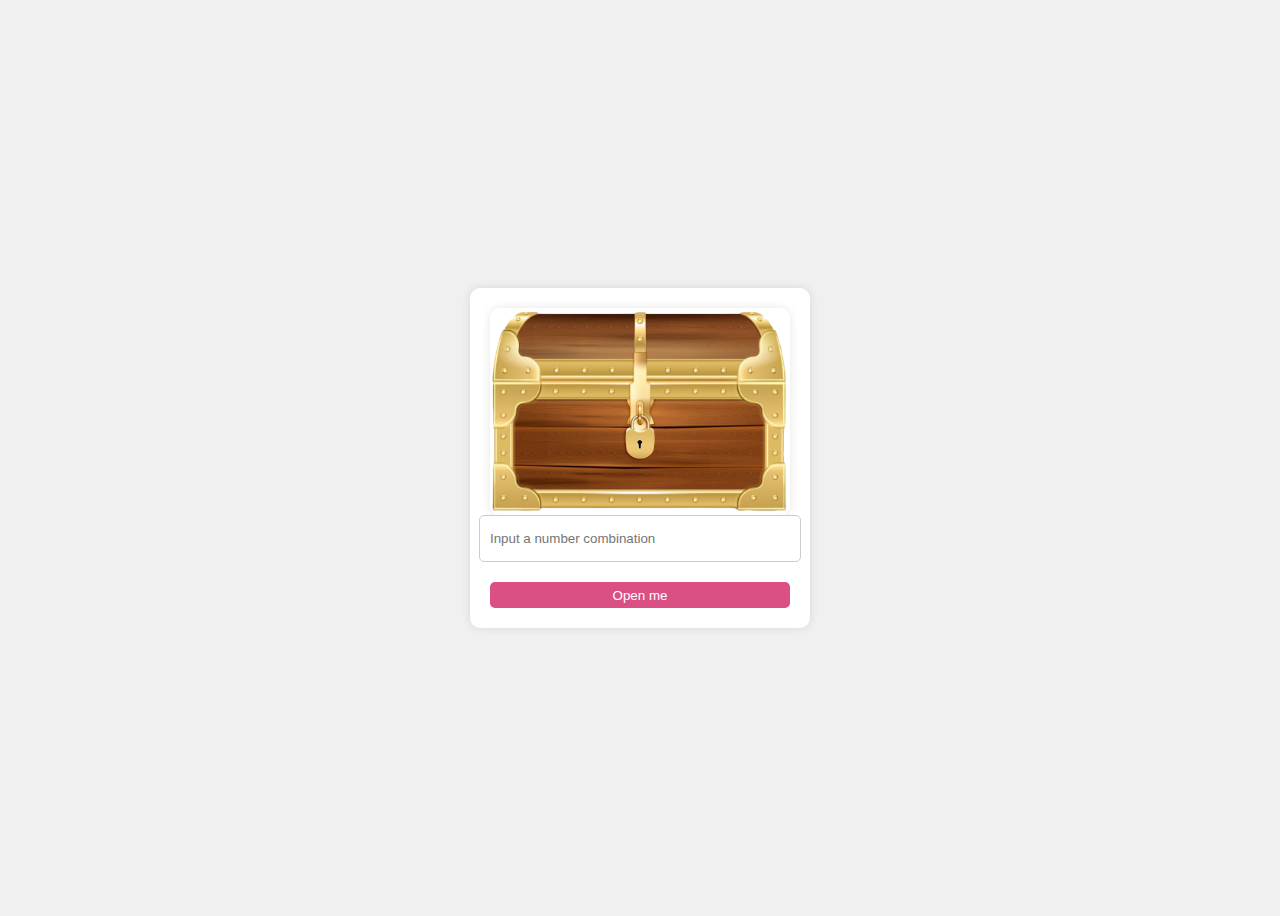
<file: index.html>
<!DOCTYPE html>
<html lang="en">
<head>
    <meta charset="UTF-8">
    <meta name="viewport" content="width=device-width, initial-scale=1.0">
    <title>Berankas</title>
    <link rel="stylesheet" href="berankas.css">
</head>
<body>
    <div class="container">
        <div class="berankas">
            <img src="image1.png" alt="Berankas" class="chest">
            <input type="number" id="password" placeholder="Input a number combination">
            <button id="open-btn">Open me</button>
        </div>
    </div>

    <script src="berankas.js"></script>
</body>
</html>
</file>
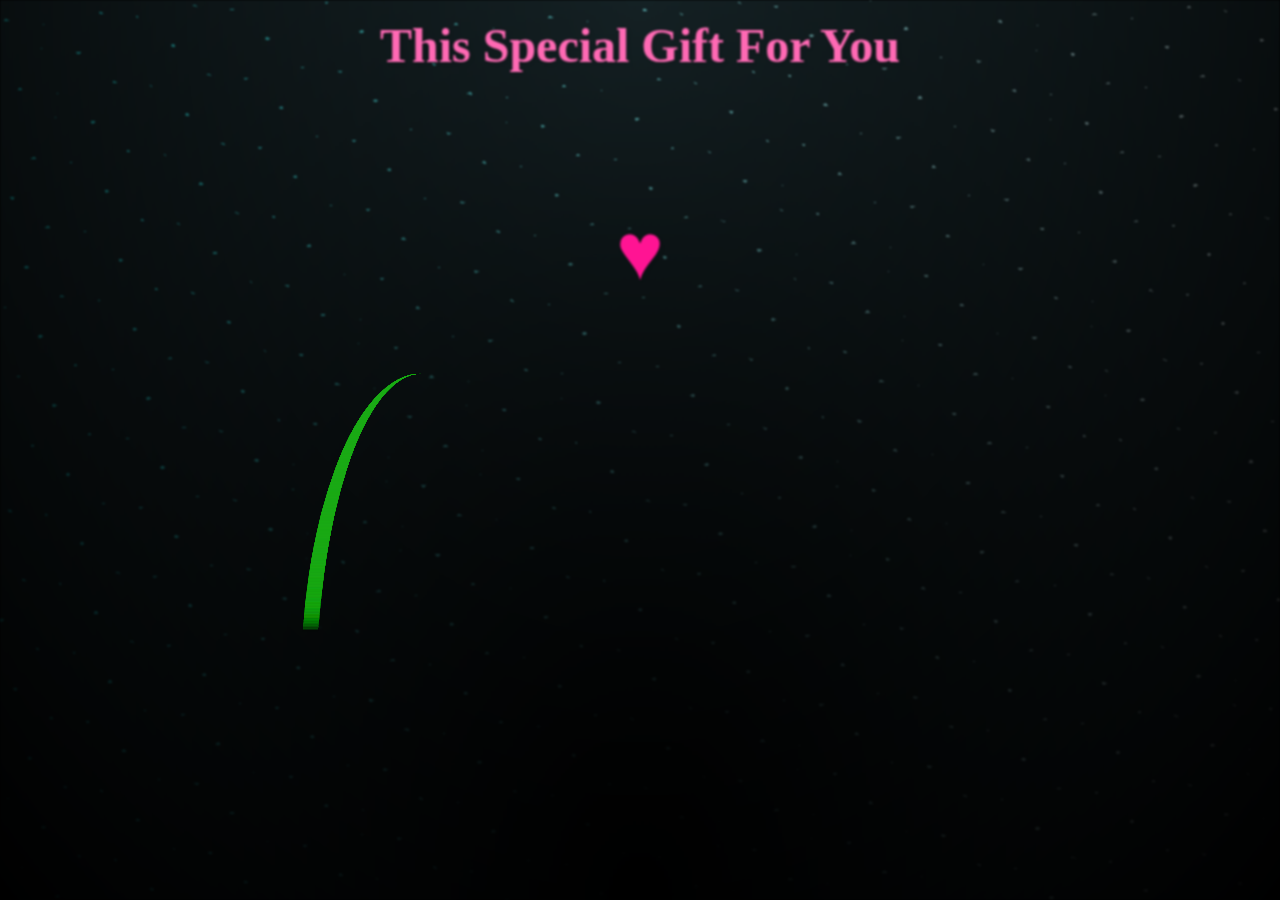
<file: flowers/index.html>
<!DOCTYPE html>
<html lang="en" >
<head>
  <meta charset="UTF-8">
  <title>blossoming flower at magical night</title>
  <link rel="stylesheet" href="./style.css">

</head>
<body>


<body class="not-loaded">
  <div class="night">

    <h1 class="text">This Special Gift For You</h1>
  </div>
  <div class="flowers">
    <div class="flower flower--1">
      <div class="flower__leafs flower__leafs--1">
        <div class="flower__leaf flower__leaf--1"></div>
        <div class="flower__leaf flower__leaf--2"></div>
        <div class="flower__leaf flower__leaf--3"></div>
        <div class="flower__leaf flower__leaf--4"></div>
        <div class="flower__white-circle"></div>

        <div class="flower__light flower__light--1"></div>
        <div class="flower__light flower__light--2"></div>
        <div class="flower__light flower__light--3"></div>
        <div class="flower__light flower__light--4"></div>
        <div class="flower__light flower__light--5"></div>
        <div class="flower__light flower__light--6"></div>
        <div class="flower__light flower__light--7"></div>
        <div class="flower__light flower__light--8"></div>

      </div>
      <div class="flower__line">
        <div class="flower__line__leaf flower__line__leaf--1"></div>
        <div class="flower__line__leaf flower__line__leaf--2"></div>
        <div class="flower__line__leaf flower__line__leaf--3"></div>
        <div class="flower__line__leaf flower__line__leaf--4"></div>
        <div class="flower__line__leaf flower__line__leaf--5"></div>
        <div class="flower__line__leaf flower__line__leaf--6"></div>
      </div>
    </div>

    <div class="flower flower--2">
      <div class="flower__leafs flower__leafs--2">
        <div class="flower__leaf flower__leaf--1"></div>
        <div class="flower__leaf flower__leaf--2"></div>
        <div class="flower__leaf flower__leaf--3"></div>
        <div class="flower__leaf flower__leaf--4"></div>
        <div class="flower__white-circle"></div>

        <div class="flower__light flower__light--1"></div>
        <div class="flower__light flower__light--2"></div>
        <div class="flower__light flower__light--3"></div>
        <div class="flower__light flower__light--4"></div>
        <div class="flower__light flower__light--5"></div>
        <div class="flower__light flower__light--6"></div>
        <div class="flower__light flower__light--7"></div>
        <div class="flower__light flower__light--8"></div>

      </div>
      <div class="flower__line">
        <div class="flower__line__leaf flower__line__leaf--1"></div>
        <div class="flower__line__leaf flower__line__leaf--2"></div>
        <div class="flower__line__leaf flower__line__leaf--3"></div>
        <div class="flower__line__leaf flower__line__leaf--4"></div>
      </div>
    </div>

    <div class="flower flower--3">
      <div class="flower__leafs flower__leafs--3">
        <div class="flower__leaf flower__leaf--1"></div>
        <div class="flower__leaf flower__leaf--2"></div>
        <div class="flower__leaf flower__leaf--3"></div>
        <div class="flower__leaf flower__leaf--4"></div>
        <div class="flower__white-circle"></div>

        <div class="flower__light flower__light--1"></div>
        <div class="flower__light flower__light--2"></div>
        <div class="flower__light flower__light--3"></div>
        <div class="flower__light flower__light--4"></div>
        <div class="flower__light flower__light--5"></div>
        <div class="flower__light flower__light--6"></div>
        <div class="flower__light flower__light--7"></div>
        <div class="flower__light flower__light--8"></div>

      </div>
      <div class="flower__line">
        <div class="flower__line__leaf flower__line__leaf--1"></div>
        <div class="flower__line__leaf flower__line__leaf--2"></div>
        <div class="flower__line__leaf flower__line__leaf--3"></div>
        <div class="flower__line__leaf flower__line__leaf--4"></div>
      </div>
    </div>

    <div class="grow-ans" style="--d:1.2s">
      <div class="flower__g-long">
        <div class="flower__g-long__top"></div>
        <div class="flower__g-long__bottom"></div>
      </div>
    </div>

    <div class="growing-grass">
      <div class="flower__grass flower__grass--1">
        <div class="flower__grass--top"></div>
        <div class="flower__grass--bottom"></div>
        <div class="flower__grass__leaf flower__grass__leaf--1"></div>
        <div class="flower__grass__leaf flower__grass__leaf--2"></div>
        <div class="flower__grass__leaf flower__grass__leaf--3"></div>
        <div class="flower__grass__leaf flower__grass__leaf--4"></div>
        <div class="flower__grass__leaf flower__grass__leaf--5"></div>
        <div class="flower__grass__leaf flower__grass__leaf--6"></div>
        <div class="flower__grass__leaf flower__grass__leaf--7"></div>
        <div class="flower__grass__leaf flower__grass__leaf--8"></div>
        <div class="flower__grass__overlay"></div>
      </div>
    </div>

    <div class="growing-grass">
      <div class="flower__grass flower__grass--2">
        <div class="flower__grass--top"></div>
        <div class="flower__grass--bottom"></div>
        <div class="flower__grass__leaf flower__grass__leaf--1"></div>
        <div class="flower__grass__leaf flower__grass__leaf--2"></div>
        <div class="flower__grass__leaf flower__grass__leaf--3"></div>
        <div class="flower__grass__leaf flower__grass__leaf--4"></div>
        <div class="flower__grass__leaf flower__grass__leaf--5"></div>
        <div class="flower__grass__leaf flower__grass__leaf--6"></div>
        <div class="flower__grass__leaf flower__grass__leaf--7"></div>
        <div class="flower__grass__leaf flower__grass__leaf--8"></div>
        <div class="flower__grass__overlay"></div>
      </div>
    </div>

    <div class="grow-ans" style="--d:2.4s">
      <div class="flower__g-right flower__g-right--1">
        <div class="leaf"></div>
      </div>
    </div>

    <div class="grow-ans" style="--d:2.8s">
      <div class="flower__g-right flower__g-right--2">
        <div class="leaf"></div>
      </div>
    </div>

    <div class="grow-ans" style="--d:2.8s">
      <div class="flower__g-front">
        <div class="flower__g-front__leaf-wrapper flower__g-front__leaf-wrapper--1">
          <div class="flower__g-front__leaf"></div>
        </div>
        <div class="flower__g-front__leaf-wrapper flower__g-front__leaf-wrapper--2">
          <div class="flower__g-front__leaf"></div>
        </div>
        <div class="flower__g-front__leaf-wrapper flower__g-front__leaf-wrapper--3">
          <div class="flower__g-front__leaf"></div>
        </div>
        <div class="flower__g-front__leaf-wrapper flower__g-front__leaf-wrapper--4">
          <div class="flower__g-front__leaf"></div>
        </div>
        <div class="flower__g-front__leaf-wrapper flower__g-front__leaf-wrapper--5">
          <div class="flower__g-front__leaf"></div>
        </div>
        <div class="flower__g-front__leaf-wrapper flower__g-front__leaf-wrapper--6">
          <div class="flower__g-front__leaf"></div>
        </div>
        <div class="flower__g-front__leaf-wrapper flower__g-front__leaf-wrapper--7">
          <div class="flower__g-front__leaf"></div>
        </div>
        <div class="flower__g-front__leaf-wrapper flower__g-front__leaf-wrapper--8">
          <div class="flower__g-front__leaf"></div>
        </div>
        <div class="flower__g-front__line"></div>
      </div>
    </div>

    <div class="grow-ans" style="--d:3.2s">
      <div class="flower__g-fr">
        <div class="leaf"></div>
        <div class="flower__g-fr__leaf flower__g-fr__leaf--1"></div>
        <div class="flower__g-fr__leaf flower__g-fr__leaf--2"></div>
        <div class="flower__g-fr__leaf flower__g-fr__leaf--3"></div>
        <div class="flower__g-fr__leaf flower__g-fr__leaf--4"></div>
        <div class="flower__g-fr__leaf flower__g-fr__leaf--5"></div>
        <div class="flower__g-fr__leaf flower__g-fr__leaf--6"></div>
        <div class="flower__g-fr__leaf flower__g-fr__leaf--7"></div>
        <div class="flower__g-fr__leaf flower__g-fr__leaf--8"></div>
      </div>
    </div>

    <div class="long-g long-g--0">
      <div class="grow-ans" style="--d:3s">
        <div class="leaf leaf--0"></div>
      </div>
      <div class="grow-ans" style="--d:2.2s">
        <div class="leaf leaf--1"></div>
      </div>
      <div class="grow-ans" style="--d:3.4s">
        <div class="leaf leaf--2"></div>
      </div>
      <div class="grow-ans" style="--d:3.6s">
        <div class="leaf leaf--3"></div>
      </div>
    </div>

    <div class="long-g long-g--1">
      <div class="grow-ans" style="--d:3.6s">
        <div class="leaf leaf--0"></div>
      </div>
      <div class="grow-ans" style="--d:3.8s">
        <div class="leaf leaf--1"></div>
      </div>
      <div class="grow-ans" style="--d:4s">
        <div class="leaf leaf--2"></div>
      </div>
      <div class="grow-ans" style="--d:4.2s">
        <div class="leaf leaf--3"></div>
      </div>
    </div>

    <div class="long-g long-g--2">
      <div class="grow-ans" style="--d:4s">
        <div class="leaf leaf--0"></div>
      </div>
      <div class="grow-ans" style="--d:4.2s">
        <div class="leaf leaf--1"></div>
      </div>
      <div class="grow-ans" style="--d:4.4s">
        <div class="leaf leaf--2"></div>
      </div>
      <div class="grow-ans" style="--d:4.6s">
        <div class="leaf leaf--3"></div>
      </div>
    </div>

    <div class="long-g long-g--3">
      <div class="grow-ans" style="--d:4s">
        <div class="leaf leaf--0"></div>
      </div>
      <div class="grow-ans" style="--d:4.2s">
        <div class="leaf leaf--1"></div>
      </div>
      <div class="grow-ans" style="--d:3s">
        <div class="leaf leaf--2"></div>
      </div>
      <div class="grow-ans" style="--d:3.6s">
        <div class="leaf leaf--3"></div>
      </div>
    </div>

    <div class="long-g long-g--4">
      <div class="grow-ans" style="--d:4s">
        <div class="leaf leaf--0"></div>
      </div>
      <div class="grow-ans" style="--d:4.2s">
        <div class="leaf leaf--1"></div>
      </div>
      <div class="grow-ans" style="--d:3s">
        <div class="leaf leaf--2"></div>
      </div>
      <div class="grow-ans" style="--d:3.6s">
        <div class="leaf leaf--3"></div>
      </div>
    </div>

    <div class="long-g long-g--5">
      <div class="grow-ans" style="--d:4s">
        <div class="leaf leaf--0"></div>
      </div>
      <div class="grow-ans" style="--d:4.2s">
        <div class="leaf leaf--1"></div>
      </div>
      <div class="grow-ans" style="--d:3s">
        <div class="leaf leaf--2"></div>
      </div>
      <div class="grow-ans" style="--d:3.6s">
        <div class="leaf leaf--3"></div>
      </div>
    </div>

    <div class="long-g long-g--6">
      <div class="grow-ans" style="--d:4.2s">
        <div class="leaf leaf--0"></div>
      </div>
      <div class="grow-ans" style="--d:4.4s">
        <div class="leaf leaf--1"></div>
      </div>
      <div class="grow-ans" style="--d:4.6s">
        <div class="leaf leaf--2"></div>
      </div>
      <div class="grow-ans" style="--d:4.8s">
        <div class="leaf leaf--3"></div>
      </div>
    </div>

    <div class="long-g long-g--7">
      <div class="grow-ans" style="--d:3s">
        <div class="leaf leaf--0"></div>
      </div>
      <div class="grow-ans" style="--d:3.2s">
        <div class="leaf leaf--1"></div>
      </div>
      <div class="grow-ans" style="--d:3.5s">
        <div class="leaf leaf--2"></div>
      </div>
      <div class="grow-ans" style="--d:3.6s">
        <div class="leaf leaf--3"></div>
      </div>
    </div>
  </div>
</body>
<!-- partial -->
  <script  src="./script.js"></script>

</body>
</html>
</file>
<file: berankas.css>
body {
    font-family: Arial, sans-serif;
    background-color: #f0f0f0;
}

.container {
    width: 100%;
    height: 100vh;
    display: flex;
    justify-content: center;
    align-items: center;
}

.berankas {
    width: 300px;
    height: 300px;
    background-color: #fff;
    border-radius: 10px;
    box-shadow: 0 0 10px rgba(0, 0, 0, 0.1);
    padding: 20px;
    display: flex;
    flex-direction: column;
    align-items: center;
    position: relative;
}

.chest {
    width: 100%;
    height: 100%;
    border-radius: 10px;
    box-shadow: 0 0 10px rgba(0, 0, 0, 0.1);
}

#password {
    width: 100%;
    height: 40px;
    margin-bottom: 20px;
    padding: 10px;
    border: 1px solid #ccc;
    border-radius: 5px;
}

#open-btn {
    width: 100%;
    height: 40px;
    background-color: #da4f84;
    color: #fff;
    border: none;
    border-radius: 5px;
    cursor: pointer;
}

#open-btn:hover {
    background-color: #fc6ca3;
}
</file>
<file: flowers/style.css>
*,
*::after,
*::before {
  padding: 0;
  margin: 0;
  box-sizing: border-box;
}

:root {
  --dark-color: #000;
}

body {
  display: flex;
  align-items: flex-end;
  justify-content: center;
  min-height: 100vh;
  background-color: var(--dark-color);
  overflow: hidden;
  perspective: 1000px;
}

.night {
  position: fixed;
  left: 50%;
  top: 0;
  transform: translateX(-50%);
  width: 100%;
  height: 100%;
  filter: blur(0.1vmin);
  background-image: radial-gradient(
      ellipse at top,
      transparent 0%,
      var(--dark-color)
    ),
    radial-gradient(
      ellipse at bottom,
      var(--dark-color),
      rgba(145, 233, 255, 0.2)
    ),
    repeating-linear-gradient(
      220deg,
      rgb(0, 0, 0) 0px,
      rgb(0, 0, 0) 19px,
      transparent 19px,
      transparent 22px
    ),
    repeating-linear-gradient(
      189deg,
      rgb(0, 0, 0) 0px,
      rgb(0, 0, 0) 19px,
      transparent 19px,
      transparent 22px
    ),
    repeating-linear-gradient(
      148deg,
      rgb(0, 0, 0) 0px,
      rgb(0, 0, 0) 19px,
      transparent 19px,
      transparent 22px
    ),
    linear-gradient(90deg, rgb(0, 255, 250), rgb(240, 240, 240));
}

.flowers {
  position: relative;
  transform: scale(0.9);
}

.flower {
  position: absolute;
  bottom: 10vmin;
  transform-origin: bottom center;
  z-index: 10;

  --fl-speed: 0.8s;

  &--1 {
    animation: moving-flower-1 4s linear infinite;
    .flower__line {
      $delay: 0.3s;

      height: 70vmin;
      animation-delay: $delay;

      &__leaf {
        &--1 {
          animation: blooming-leaf-right var(--fl-speed) 1.6s backwards;
        }

        &--2 {
          animation: blooming-leaf-right var(--fl-speed) 1.4s backwards;
        }

        &--3 {
          animation: blooming-leaf-left var(--fl-speed) 1.2s backwards;
        }

        &--4 {
          animation: blooming-leaf-left var(--fl-speed) 1s backwards;
        }

        &--5 {
          animation: blooming-leaf-right var(--fl-speed) 1.8s backwards;
        }

        &--6 {
          animation: blooming-leaf-left var(--fl-speed) 2s backwards;
        }
      }
    }
  }

  &--2 {
    left: 50%;
    transform: rotate(20deg);
    animation: moving-flower-2 4s linear infinite;
    .flower__line {
      height: 60vmin;
      animation-delay: 0.6s;

      &__leaf {
        &--1 {
          animation: blooming-leaf-right var(--fl-speed) 1.9s backwards;
        }

        &--2 {
          animation: blooming-leaf-right var(--fl-speed) 1.7s backwards;
        }

        &--3 {
          animation: blooming-leaf-left var(--fl-speed) 1.5s backwards;
        }

        &--4 {
          animation: blooming-leaf-left var(--fl-speed) 1.3s backwards;
        }
      }
    }
  }

  &--3 {
    left: 50%;
    transform: rotate(-15deg);
    animation: moving-flower-3 4s linear infinite;
    .flower__line {
      animation-delay: 0.9s;
      &__leaf {
        &--1 {
          animation: blooming-leaf-right var(--fl-speed) 2.5s backwards;
        }

        &--2 {
          animation: blooming-leaf-right var(--fl-speed) 2.3s backwards;
        }

        &--3 {
          animation: blooming-leaf-left var(--fl-speed) 2.1s backwards;
        }

        &--4 {
          animation: blooming-leaf-left var(--fl-speed) 1.9s backwards;
        }
      }
    }
  }

  &__leafs {
    position: relative;
    animation: blooming-flower 2s backwards;

    $delay: 0.8;
    $inc: 0.3;

    @for $i from 1 through 3 {
      &--#{$i} {
        $delay: $delay + $inc;
        animation-delay: #{$delay}s;
      }
    }

    &::after {
      content: "";
      position: absolute;
      left: 0;
      top: 0;
      transform: translate(-50%, -100%);
      width: 8vmin;
      height: 8vmin;
      background-color: #6bf0ff;
      filter: blur(10vmin);
    }
  }

  &__leaf {
    position: absolute;
    bottom: 0;
    left: 50%;
    width: 8vmin;
    height: 11vmin;
    border-radius: 51% 49% 47% 53% / 44% 45% 55% 69%;
    background-color: #a7ffee;
    background-image: linear-gradient(to top, #54b8aa, #a7ffee);
    transform-origin: bottom center;
    opacity: 0.9;
    box-shadow: inset 0 0 2vmin rgba(255, 255, 255, 0.5);

    &--1 {
      transform: translate(-10%, 1%) rotateY(40deg) rotateX(-50deg);
    }

    &--2 {
      transform: translate(-50%, -4%) rotateX(40deg);
    }

    &--3 {
      transform: translate(-90%, 0%) rotateY(45deg) rotateX(50deg);
    }

    &--4 {
      width: 8vmin;
      height: 8vmin;
      transform-origin: bottom left;
      border-radius: 4vmin 10vmin 4vmin 4vmin;
      transform: translate(-0%, 18%) rotateX(70deg) rotate(-43deg);
      background-image: linear-gradient(to top, #39c6d6, #a7ffee);
      z-index: 1;
      opacity: 0.8;
    }
  }

  &__white-circle {
    position: absolute;
    left: -3.5vmin;
    top: -3vmin;
    width: 9vmin;
    height: 4vmin;
    border-radius: 50%;
    background-color: #fff;

    &::after {
      content: "";
      position: absolute;
      left: 50%;
      top: 45%;
      transform: translate(-50%, -50%);
      width: 60%;
      height: 60%;
      border-radius: inherit;
      background-image: repeating-linear-gradient(
          135deg,
          rgba(0, 0, 0, 0.03) 0px,
          rgba(0, 0, 0, 0.03) 1px,
          transparent 1px,
          transparent 12px
        ),
        repeating-linear-gradient(
          45deg,
          rgba(0, 0, 0, 0.03) 0px,
          rgba(0, 0, 0, 0.03) 1px,
          transparent 1px,
          transparent 12px
        ),
        repeating-linear-gradient(
          67.5deg,
          rgba(0, 0, 0, 0.03) 0px,
          rgba(0, 0, 0, 0.03) 1px,
          transparent 1px,
          transparent 12px
        ),
        repeating-linear-gradient(
          135deg,
          rgba(0, 0, 0, 0.03) 0px,
          rgba(0, 0, 0, 0.03) 1px,
          transparent 1px,
          transparent 12px
        ),
        repeating-linear-gradient(
          45deg,
          rgba(0, 0, 0, 0.03) 0px,
          rgba(0, 0, 0, 0.03) 1px,
          transparent 1px,
          transparent 12px
        ),
        repeating-linear-gradient(
          112.5deg,
          rgba(0, 0, 0, 0.03) 0px,
          rgba(0, 0, 0, 0.03) 1px,
          transparent 1px,
          transparent 12px
        ),
        repeating-linear-gradient(
          112.5deg,
          rgba(0, 0, 0, 0.03) 0px,
          rgba(0, 0, 0, 0.03) 1px,
          transparent 1px,
          transparent 12px
        ),
        repeating-linear-gradient(
          45deg,
          rgba(0, 0, 0, 0.03) 0px,
          rgba(0, 0, 0, 0.03) 1px,
          transparent 1px,
          transparent 12px
        ),
        repeating-linear-gradient(
          22.5deg,
          rgba(0, 0, 0, 0.03) 0px,
          rgba(0, 0, 0, 0.03) 1px,
          transparent 1px,
          transparent 12px
        ),
        repeating-linear-gradient(
          45deg,
          rgba(0, 0, 0, 0.03) 0px,
          rgba(0, 0, 0, 0.03) 1px,
          transparent 1px,
          transparent 12px
        ),
        repeating-linear-gradient(
          22.5deg,
          rgba(0, 0, 0, 0.03) 0px,
          rgba(0, 0, 0, 0.03) 1px,
          transparent 1px,
          transparent 12px
        ),
        repeating-linear-gradient(
          135deg,
          rgba(0, 0, 0, 0.03) 0px,
          rgba(0, 0, 0, 0.03) 1px,
          transparent 1px,
          transparent 12px
        ),
        repeating-linear-gradient(
          157.5deg,
          rgba(0, 0, 0, 0.03) 0px,
          rgba(0, 0, 0, 0.03) 1px,
          transparent 1px,
          transparent 12px
        ),
        repeating-linear-gradient(
          67.5deg,
          rgba(0, 0, 0, 0.03) 0px,
          rgba(0, 0, 0, 0.03) 1px,
          transparent 1px,
          transparent 12px
        ),
        repeating-linear-gradient(
          67.5deg,
          rgba(0, 0, 0, 0.03) 0px,
          rgba(0, 0, 0, 0.03) 1px,
          transparent 1px,
          transparent 12px
        ),
        linear-gradient(90deg, rgb(255, 235, 18), rgb(255, 206, 0));
    }
  }

  &__line {
    height: 55vmin;
    width: 1.5vmin;
    background-image: linear-gradient(
        to left,
        rgb(0, 0, 0, 0.2),
        transparent,
        rgba(255, 255, 255, 0.2)
      ),
      linear-gradient(to top, transparent 10%, #14757a, #39c6d6);
    box-shadow: inset 0 0 2px rgba(0, 0, 0, 0.5);
    animation: grow-flower-tree 4s backwards;

    &__leaf {
      --w: 7vmin;
      --h: calc(var(--w) + 2vmin);
      position: absolute;
      top: 20%;
      left: 90%;
      width: var(--w);
      height: var(--h);
      border-top-right-radius: var(--h);
      border-bottom-left-radius: var(--h);
      background-image: linear-gradient(
        to top,
        rgba(20, 117, 122, 0.4),
        #39c6d6
      );

      &--1 {
        transform: rotate(70deg) rotateY(30deg);
      }

      &--2 {
        top: 45%;
        transform: rotate(70deg) rotateY(30deg);
      }

      &--3,
      &--4,
      &--6 {
        border-top-right-radius: 0;
        border-bottom-left-radius: 0;
        border-top-left-radius: var(--h);
        border-bottom-right-radius: var(--h);
        left: -460%;
        top: 12%;
        transform: rotate(-70deg) rotateY(30deg);
      }

      &--4 {
        top: 40%;
      }

      &--5 {
        top: 0;
        transform-origin: left;
        transform: rotate(70deg) rotateY(30deg) scale(0.6);
      }

      &--6 {
        top: -2%;
        left: -450%;
        transform-origin: right;
        transform: rotate(-70deg) rotateY(30deg) scale(0.6);
      }
    }
  }

  &__light {
    position: absolute;
    bottom: 0vmin;
    width: 1vmin;
    height: 1vmin;
    background-color: rgb(255, 251, 0);
    border-radius: 50%;
    filter: blur(0.2vmin);
    animation: light-ans 4s linear infinite backwards;

    &:nth-child(odd) {
      background-color: #23f0ff;
    }

    &--1 {
      left: -2vmin;
      animation-delay: 1s;
    }

    &--2 {
      left: 3vmin;
      animation-delay: 0.5s;
    }

    &--3 {
      left: -6vmin;
      animation-delay: 0.3s;
    }

    &--4 {
      left: 6vmin;
      animation-delay: 0.9s;
    }

    &--5 {
      left: -1vmin;
      animation-delay: 1.5s;
    }

    &--6 {
      left: -4vmin;
      animation-delay: 3s;
    }

    &--7 {
      left: 3vmin;
      animation-delay: 2s;
    }

    &--8 {
      left: -6vmin;
      animation-delay: 3.5s;
    }
  }

  &__grass {
    --c: #159faa;
    --line-w: 1.5vmin;

    position: absolute;
    bottom: 12vmin;
    left: -7vmin;
    display: flex;
    flex-direction: column;
    align-items: flex-end;
    z-index: 20;
    transform-origin: bottom center;
    transform: rotate(-48deg) rotateY(40deg);

    &--1 {
      animation: moving-grass 2s linear infinite;
    }

    &--2 {
      left: 2vmin;
      bottom: 10vmin;
      transform: scale(0.5) rotate(75deg) rotateX(10deg) rotateY(-200deg);
      opacity: 0.8;
      z-index: 0;
      animation: moving-grass--2 1.5s linear infinite;
    }

    &--top {
      width: 7vmin;
      height: 10vmin;
      border-top-right-radius: 100%;
      border-right: var(--line-w) solid var(--c);
      transform-origin: bottom center;
      transform: rotate(-2deg);
    }

    &--bottom {
      margin-top: -2px;
      width: var(--line-w);
      height: 25vmin;
      background-image: linear-gradient(to top, transparent, var(--c));
    }

    &__leaf {
      --size: 10vmin;
      position: absolute;
      width: calc(var(--size) * 2.1);
      height: var(--size);
      border-top-left-radius: var(--size);
      border-top-right-radius: var(--size);
      background-image: linear-gradient(
        to top,
        transparent,
        transparent 30%,
        var(--c)
      );
      z-index: 100;

      $speed-leaf: 2s;

      &--1 {
        top: -6%;
        left: 30%;
        --size: 6vmin;
        transform: rotate(-20deg);
        animation: growing-grass-ans--1 $speed-leaf 2.6s backwards;
        @keyframes growing-grass-ans--1 {
          0% {
            transform-origin: bottom left;
            transform: rotate(-20deg) scale(0);
          }
        }
      }

      &--2 {
        top: -5%;
        left: -110%;
        --size: 6vmin;
        transform: rotate(10deg);
        animation: growing-grass-ans--2 $speed-leaf 2.4s linear backwards;
        @keyframes growing-grass-ans--2 {
          0% {
            transform-origin: bottom right;
            transform: rotate(10deg) scale(0);
          }
        }
      }

      &--3 {
        top: 5%;
        left: 60%;
        --size: 8vmin;
        transform: rotate(-18deg) rotateX(-20deg);
        animation: growing-grass-ans--3 $speed-leaf 2.2s linear backwards;
        @keyframes growing-grass-ans--3 {
          0% {
            transform-origin: bottom left;
            transform: rotate(-18deg) rotateX(-20deg) scale(0);
          }
        }
      }

      &--4 {
        top: 6%;
        left: -135%;
        --size: 8vmin;
        transform: rotate(2deg);
        animation: growing-grass-ans--4 $speed-leaf 2s linear backwards;
        @keyframes growing-grass-ans--4 {
          0% {
            transform-origin: bottom right;
            transform: rotate(2deg) scale(0);
          }
        }
      }

      &--5 {
        top: 20%;
        left: 60%;
        --size: 10vmin;
        transform: rotate(-24deg) rotateX(-20deg);
        animation: growing-grass-ans--5 $speed-leaf 1.8s linear backwards;
        @keyframes growing-grass-ans--5 {
          0% {
            transform-origin: bottom left;
            transform: rotate(-24deg) rotateX(-20deg) scale(0);
          }
        }
      }

      &--6 {
        top: 22%;
        left: -180%;
        --size: 10vmin;
        transform: rotate(10deg);
        animation: growing-grass-ans--6 $speed-leaf 1.6s linear backwards;
        @keyframes growing-grass-ans--6 {
          0% {
            transform-origin: bottom right;
            transform: rotate(10deg) scale(0);
          }
        }
      }

      &--7 {
        top: 39%;
        left: 70%;
        --size: 10vmin;
        transform: rotate(-10deg);
        animation: growing-grass-ans--7 $speed-leaf 1.4s linear backwards;
        @keyframes growing-grass-ans--7 {
          0% {
            transform-origin: bottom left;
            transform: rotate(-10deg) scale(0);
          }
        }
      }

      &--8 {
        top: 40%;
        left: -215%;
        --size: 11vmin;
        transform: rotate(10deg);
        animation: growing-grass-ans--8 $speed-leaf 1.2s linear backwards;
        @keyframes growing-grass-ans--8 {
          0% {
            transform-origin: bottom right;
            transform: rotate(10deg) scale(0);
          }
        }
      }
    }

    &__overlay {
      position: absolute;
      top: -10%;
      right: 0%;
      width: 100%;
      height: 100%;
      background-color: rgba(0, 0, 0, 0.6);
      filter: blur(1.5vmin);
      z-index: 100;
    }
  }

  &__g-long {
    --w: 2vmin;
    --h: 6vmin;
    --c: #159faa;
    position: absolute;
    bottom: 10vmin;
    left: -3vmin;
    transform-origin: bottom center;
    transform: rotate(-30deg) rotateY(-20deg);
    display: flex;
    flex-direction: column;
    align-items: flex-end;
    animation: flower-g-long-ans 3s linear infinite;

    @keyframes flower-g-long-ans {
      0%,
      100% {
        transform: rotate(-30deg) rotateY(-20deg);
      }

      50% {
        transform: rotate(-32deg) rotateY(-20deg);
      }
    }

    &__top {
      top: calc(var(--h) * -1);
      width: calc(var(--w) + 1vmin);
      height: var(--h);
      border-top-right-radius: 100%;
      border-right: 0.7vmin solid var(--c);
      transform: translate(-0.7vmin, 1vmin);
    }

    &__bottom {
      width: var(--w);
      height: 50vmin;
      transform-origin: bottom center;
      background-image: linear-gradient(to top, transparent 30%, var(--c));
      box-shadow: inset 0 0 2px rgba(0, 0, 0, 0.5);
      clip-path: polygon(35% 0, 65% 1%, 100% 100%, 0% 100%);
    }
  }

  &__g-right {
    position: absolute;
    bottom: 6vmin;
    left: -2vmin;
    transform-origin: bottom left;
    transform: rotate(20deg);

    .leaf {
      width: 30vmin;
      height: 50vmin;
      border-top-left-radius: 100%;
      border-left: 2vmin solid #079097;
      background-image: linear-gradient(
        to bottom,
        transparent,
        var(--dark-color) 60%
      );
      -webkit-mask-image: linear-gradient(to top, transparent 30%, #079097 60%);
    }

    &--1 {
      animation: flower-g-right-ans 2.5s linear infinite;
    }

    &--2 {
      left: 5vmin;
      transform: rotateY(-180deg);
      animation: flower-g-right-ans--2 3s linear infinite;

      .leaf {
        height: 75vmin;
        filter: blur(0.3vmin);
        opacity: 0.8;
      }
    }

    @keyframes flower-g-right-ans {
      0%,
      100% {
        transform: rotate(20deg);
      }

      50% {
        transform: rotate(24deg) rotateX(-20deg);
      }
    }

    @keyframes flower-g-right-ans--2 {
      0%,
      100% {
        transform: rotateY(-180deg) rotate(0deg) rotateX(-20deg);
      }

      50% {
        transform: rotateY(-180deg) rotate(6deg) rotateX(-20deg);
      }
    }
  }

  &__g-front {
    position: absolute;
    bottom: 6vmin;
    left: 2.5vmin;
    z-index: 100;
    transform-origin: bottom center;
    transform: rotate(-28deg) rotateY(30deg) scale(1.04);
    animation: flower__g-front-ans 2s linear infinite;

    @keyframes flower__g-front-ans {
      0%,
      100% {
        transform: rotate(-28deg) rotateY(30deg) scale(1.04);
      }
      50% {
        transform: rotate(-35deg) rotateY(40deg) scale(1.04);
      }
    }

    &__line {
      width: 0.3vmin;
      height: 20vmin;
      background-image: linear-gradient(
        to top,
        transparent,
        #079097,
        transparent 100%
      );
      position: relative;
    }

    &__leaf-wrapper {
      position: absolute;
      top: 0;
      left: 0;
      transform-origin: bottom left;
      transform: rotate(10deg);

      &:nth-child(even) {
        left: 0vmin;
        transform: rotateY(-180deg) rotate(5deg);
        animation: flower__g-front__leaf-left-ans 1s ease-in backwards;
      }

      &:nth-child(odd) {
        animation: flower__g-front__leaf-ans 1s ease-in backwards;
      }

      &--1 {
        top: -8vmin;
        transform: scale(0.7);
        animation: flower__g-front__leaf-ans 1s 5.5s ease-in backwards !important;
      }

      &--2 {
        top: -8vmin;
        transform: rotateY(-180deg) scale(0.7) !important;
        animation: flower__g-front__leaf-left-ans-2 1s 4.6s ease-in backwards !important;
      }

      &--3 {
        top: -3vmin;
        animation: flower__g-front__leaf-ans 1s 4.6s ease-in backwards;
      }

      &--4 {
        top: -3vmin;
        transform: rotateY(-180deg) scale(0.9) !important;
        animation: flower__g-front__leaf-left-ans-2 1s 4.6s ease-in backwards !important;
      }

      @keyframes flower__g-front__leaf-left-ans-2 {
        0% {
          transform: rotateY(-180deg) scale(0);
        }
      }

      &--5,
      &--6 {
        top: 2vmin;
      }

      &--7,
      &--8 {
        top: 6.5vmin;
      }

      &--2 {
        animation-delay: 5.2s !important;
      }

      &--3 {
        animation-delay: 4.9s !important;
      }

      &--5 {
        animation-delay: 4.3s !important;
      }

      &--6 {
        animation-delay: 4.1s !important;
      }

      &--7 {
        animation-delay: 3.8s !important;
      }

      &--8 {
        animation-delay: 3.5s !important;
      }

      @keyframes flower__g-front__leaf-ans {
        0% {
          transform: rotate(10deg) scale(0);
        }
      }

      @keyframes flower__g-front__leaf-left-ans {
        0% {
          transform: rotateY(-180deg) rotate(5deg) scale(0);
        }
      }
    }

    &__leaf {
      width: 10vmin;
      height: 10vmin;
      border-radius: 100% 0% 0% 100% / 100% 100% 0% 0%;
      box-shadow: inset 0 2px 1vmin hsla(184, 97%, 58%, 0.2);
      background-image: linear-gradient(
          to bottom left,
          transparent,
          var(--dark-color)
        ),
        linear-gradient(
          to bottom right,
          #159faa 50%,
          transparent 50%,
          transparent
        );

      -webkit-mask-image: linear-gradient(
        to bottom right,
        #159faa 50%,
        transparent 50%,
        transparent
      );
      mask-image: linear-gradient(
        to bottom right,
        #159faa 50%,
        transparent 50%,
        transparent
      );
    }
  }

  &__g-fr {
    position: absolute;
    bottom: -4vmin;
    left: vmin;
    transform-origin: bottom left;
    z-index: 10;

    animation: flower__g-fr-ans 2s linear infinite;

    @keyframes flower__g-fr-ans {
      0%,
      100% {
        transform: rotate(2deg);
      }
      50% {
        transform: rotate(4deg);
      }
    }

    .leaf {
      width: 30vmin;
      height: 50vmin;
      border-top-left-radius: 100%;
      border-left: 2vmin solid #079097;
      -webkit-mask-image: linear-gradient(to top, transparent 25%, #079097 50%);
      position: relative;
      z-index: 1;
    }

    &__leaf {
      position: absolute;
      top: 0;
      left: 0;
      width: 10vmin;
      height: 10vmin;
      border-radius: 100% 0% 0% 100% / 100% 100% 0% 0%;
      box-shadow: inset 0 2px 1vmin hsla(184, 97%, 58%, 0.2);
      background-image: linear-gradient(
          to bottom left,
          transparent,
          var(--dark-color) 98%
        ),
        linear-gradient(
          to bottom right,
          #23f0ff 45%,
          transparent 50%,
          transparent
        );

      -webkit-mask-image: linear-gradient(
        135deg,
        #159faa 40%,
        transparent 50%,
        transparent
      );

      &--1 {
        left: 20vmin;
        transform: rotate(45deg);

        animation: flower__g-fr-leaft-ans-1 0.5s 5.2s linear backwards;

        @keyframes flower__g-fr-leaft-ans-1 {
          0% {
            transform-origin: left;
            transform: rotate(45deg) scale(0);
          }
        }
      }

      &--2 {
        left: 12vmin;
        top: -7vmin;
        transform: rotate(25deg) rotateY(-180deg);
        animation: flower__g-fr-leaft-ans-6 0.5s 5s linear backwards;
      }

      &--3 {
        left: 15vmin;
        top: 6vmin;
        transform: rotate(55deg);
        animation: flower__g-fr-leaft-ans-5 0.5s 4.8s linear backwards;
      }

      &--4 {
        left: 6vmin;
        top: -2vmin;
        transform: rotate(25deg) rotateY(-180deg);
        animation: flower__g-fr-leaft-ans-6 0.5s 4.6s linear backwards;
      }

      &--5 {
        left: 10vmin;
        top: 14vmin;
        transform: rotate(55deg);
        animation: flower__g-fr-leaft-ans-5 0.5s 4.4s linear backwards;

        @keyframes flower__g-fr-leaft-ans-5 {
          0% {
            transform-origin: left;
            transform: rotate(55deg) scale(0);
          }
        }
      }

      &--6 {
        left: 0vmin;
        top: 6vmin;
        transform: rotate(25deg) rotateY(-180deg);
        animation: flower__g-fr-leaft-ans-6 0.5s 4.2s linear backwards;

        @keyframes flower__g-fr-leaft-ans-6 {
          0% {
            transform-origin: right;
            transform: rotate(25deg) rotateY(-180deg) scale(0);
          }
        }
      }

      &--7 {
        left: 5vmin;
        top: 22vmin;
        transform: rotate(45deg);
        animation: flower__g-fr-leaft-ans-7 0.5s 4s linear backwards;

        @keyframes flower__g-fr-leaft-ans-7 {
          0% {
            transform-origin: left;
            transform: rotate(45deg) scale(0);
          }
        }
      }

      &--8 {
        left: -4vmin;
        top: 15vmin;
        transform: rotate(15deg) rotateY(-180deg);
        animation: flower__g-fr-leaft-ans-8 0.5s 3.8s linear backwards;

        @keyframes flower__g-fr-leaft-ans-8 {
          0% {
            transform-origin: right;
            transform: rotate(15deg) rotateY(-180deg) scale(0);
          }
        }
      }
    }
  }
}

.long-g {
  position: absolute;
  bottom: 25vmin;
  left: -42vmin;
  transform-origin: bottom left;

  &--1 {
    bottom: 0vmin;
    transform: scale(0.8) rotate(-5deg);

    .leaf {
      -webkit-mask-image: linear-gradient(
        to top,
        transparent 40%,
        #079097 80%
      ) !important;

      &--1 {
        --w: 5vmin;
        --h: 60vmin;
        left: -2vmin;
        transform: rotate(3deg) rotateY(-180deg);
      }
    }
  }

  &--2,
  &--3 {
    bottom: -3vmin;
    left: -35vmin;
    transform-origin: center;
    transform: scale(0.6) rotateX(60deg);

    .leaf {
      -webkit-mask-image: linear-gradient(
        to top,
        transparent 50%,
        #079097 80%
      ) !important;

      &--1 {
        left: -1vmin;
        transform: rotateY(-180deg);
      }
    }
  }

  &--3 {
    left: -17vmin;
    bottom: 0vmin;
    .leaf {
      -webkit-mask-image: linear-gradient(
        to top,
        transparent 40%,
        #079097 80%
      ) !important;
    }
  }

  &--4 {
    left: 25vmin;
    bottom: -3vmin;
    transform-origin: center;
    transform: scale(0.6) rotateX(60deg);

    .leaf {
      -webkit-mask-image: linear-gradient(
        to top,
        transparent 50%,
        #079097 80%
      ) !important;
    }
  }

  &--5 {
    left: 42vmin;
    bottom: 0vmin;
    transform: scale(0.8) rotate(2deg);
  }

  &--6 {
    left: 0vmin;
    bottom: -20vmin;
    z-index: 100;
    filter: blur(0.3vmin);
    transform: scale(0.8) rotate(2deg);
  }

  &--7 {
    left: 35vmin;
    bottom: 20vmin;
    z-index: -1;
    filter: blur(0.3vmin);
    transform: scale(0.6) rotate(2deg);
    opacity: 0.7;
  }

  .leaf {
    --w: 15vmin;
    --h: 40vmin;
    --c: #1aaa15;

    position: absolute;
    bottom: 0;
    width: var(--w);
    height: var(--h);
    border-top-left-radius: 100%;
    border-left: 2vmin solid var(--c);
    -webkit-mask-image: linear-gradient(
      to top,
      transparent 20%,
      var(--dark-color)
    );

    transform-origin: bottom center;

    &--0 {
      left: 2vmin;
      animation: leaf-ans-1 4s linear infinite;
    }

    &--1 {
      --w: 5vmin;
      --h: 60vmin;
      animation: leaf-ans-1 4s linear infinite;
    }

    &--2 {
      --w: 10vmin;
      --h: 40vmin;
      left: -0.5vmin;
      bottom: 5vmin;
      transform-origin: bottom left;
      transform: rotateY(-180deg);
      animation: leaf-ans-2 3s linear infinite;
    }

    &--3 {
      --w: 5vmin;
      --h: 30vmin;
      left: -1vmin;
      bottom: 3.2vmin;
      transform-origin: bottom left;
      transform: rotate(-10deg) rotateY(-180deg);
      animation: leaf-ans-3 3s linear infinite;
    }
  }
}

@keyframes leaf-ans-1 {
  0%,
  100% {
    transform: rotate(-5deg) scale(1);
  }

  50% {
    transform: rotate(5deg) scale(1.1);
  }
}

@keyframes leaf-ans-2 {
  0%,
  100% {
    transform: rotateY(-180deg) rotate(5deg);
  }

  50% {
    transform: rotateY(-180deg) rotate(0deg) scale(1.1);
  }
}

@keyframes leaf-ans-3 {
  0%,
  100% {
    transform: rotate(-10deg) rotateY(-180deg);
  }

  50% {
    transform: rotate(-20deg) rotateY(-180deg);
  }
}

.grow-ans {
  animation: grow-ans 2s var(--d) backwards;
}

@keyframes grow-ans {
  0% {
    transform: scale(0);
    opacity: 0;
  }
}

@keyframes light-ans {
  0% {
    opacity: 0;
    transform: translateY(0vmin);
  }

  25% {
    opacity: 1;
    transform: translateY(-5vmin) translateX(-2vmin);
  }

  50% {
    opacity: 1;
    transform: translateY(-15vmin) translateX(2vmin);
    filter: blur(0.2vmin);
  }

  75% {
    transform: translateY(-20vmin) translateX(-2vmin);
    filter: blur(0.2vmin);
  }

  100% {
    transform: translateY(-30vmin);
    opacity: 0;
    filter: blur(1vmin);
  }
}

@keyframes moving-flower-1 {
  0%,
  100% {
    transform: rotate(2deg);
  }

  50% {
    transform: rotate(-2deg);
  }
}

@keyframes moving-flower-2 {
  0%,
  100% {
    transform: rotate(18deg);
  }

  50% {
    transform: rotate(14deg);
  }
}

@keyframes moving-flower-3 {
  0%,
  100% {
    transform: rotate(-18deg);
  }

  50% {
    transform: rotate(-20deg) rotateY(-10deg);
  }
}

@keyframes blooming-leaf-right {
  0% {
    transform-origin: left;
    transform: rotate(70deg) rotateY(30deg) scale(0);
  }
}

@keyframes blooming-leaf-left {
  0% {
    transform-origin: right;
    transform: rotate(-70deg) rotateY(30deg) scale(0);
  }
}

@keyframes grow-flower-tree {
  0% {
    height: 0;
    border-radius: 1vmin;
  }
}

@keyframes blooming-flower {
  0% {
    transform: scale(0);
  }
}

@keyframes moving-grass {
  0%,
  100% {
    transform: rotate(-48deg) rotateY(40deg);
  }

  50% {
    transform: rotate(-50deg) rotateY(40deg);
  }
}

@keyframes moving-grass--2 {
  0%,
  100% {
    transform: scale(0.5) rotate(75deg) rotateX(10deg) rotateY(-200deg);
  }

  50% {
    transform: scale(0.5) rotate(79deg) rotateX(10deg) rotateY(-200deg);
  }
}

.growing-grass {
  animation: growing-grass-ans 1s 2s backwards;
}

@keyframes growing-grass-ans {
  0% {
    transform: scale(0);
  }
}

.not-loaded * {
  animation-play-state: paused !important;
}
@import url('https://fonts.googleapis.com/css2?family=Dancing+Script:wght@700&display=swap');

.text {
    font-family: 'Dancing Script', cursive;
    font-size: 3rem;
    margin-top: 2vh;
    color: #ff69b4;
    text-align: center;
    opacity: 0;
    transform: scale(0.5);
    transition: all 0.5s ease-in-out;
    text-shadow: 2px 2px 4px rgba(0,0,0,0.1);
    position: relative;
}

.text.visible {
    opacity: 1;
    transform: scale(1);
}

.text::after {
    content: '♥';
    position: absolute;
    bottom: -25vh;
    left: 50%;
    transform: translateX(-50%);
    font-size: 5rem;
    color: #ff1493;
    animation: heartbeat 1s infinite;
}

@keyframes heartbeat {
    0% { transform: translateX(-50%) scale(1); }
    50% { transform: translateX(-50%) scale(1.2); }
    100% { transform: translateX(-50%) scale(1); }
}
</file>
